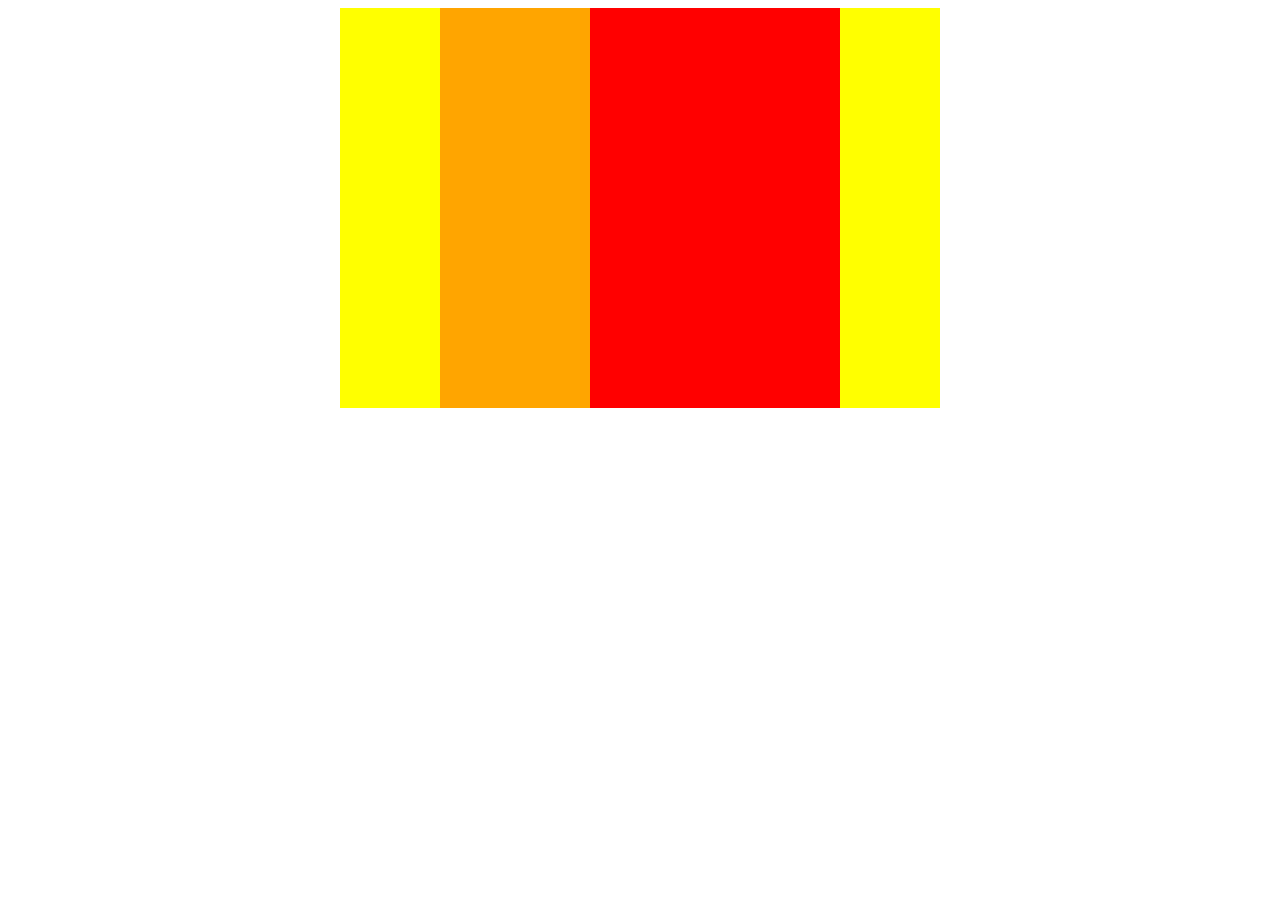
<file: boxes/index.html>
<!DOCTYPE html>
<html lang="ja">
  <head>
    <meta charset="UTF-8">
    <title>boxes</title>
    <link rel="stylesheet" href="style.css">
  </head>

  <body>
  <div class="boxes">
    <div class="box1"></div>
    <div class="box2"></div>
  </div>
  </body>
</html>
</file>
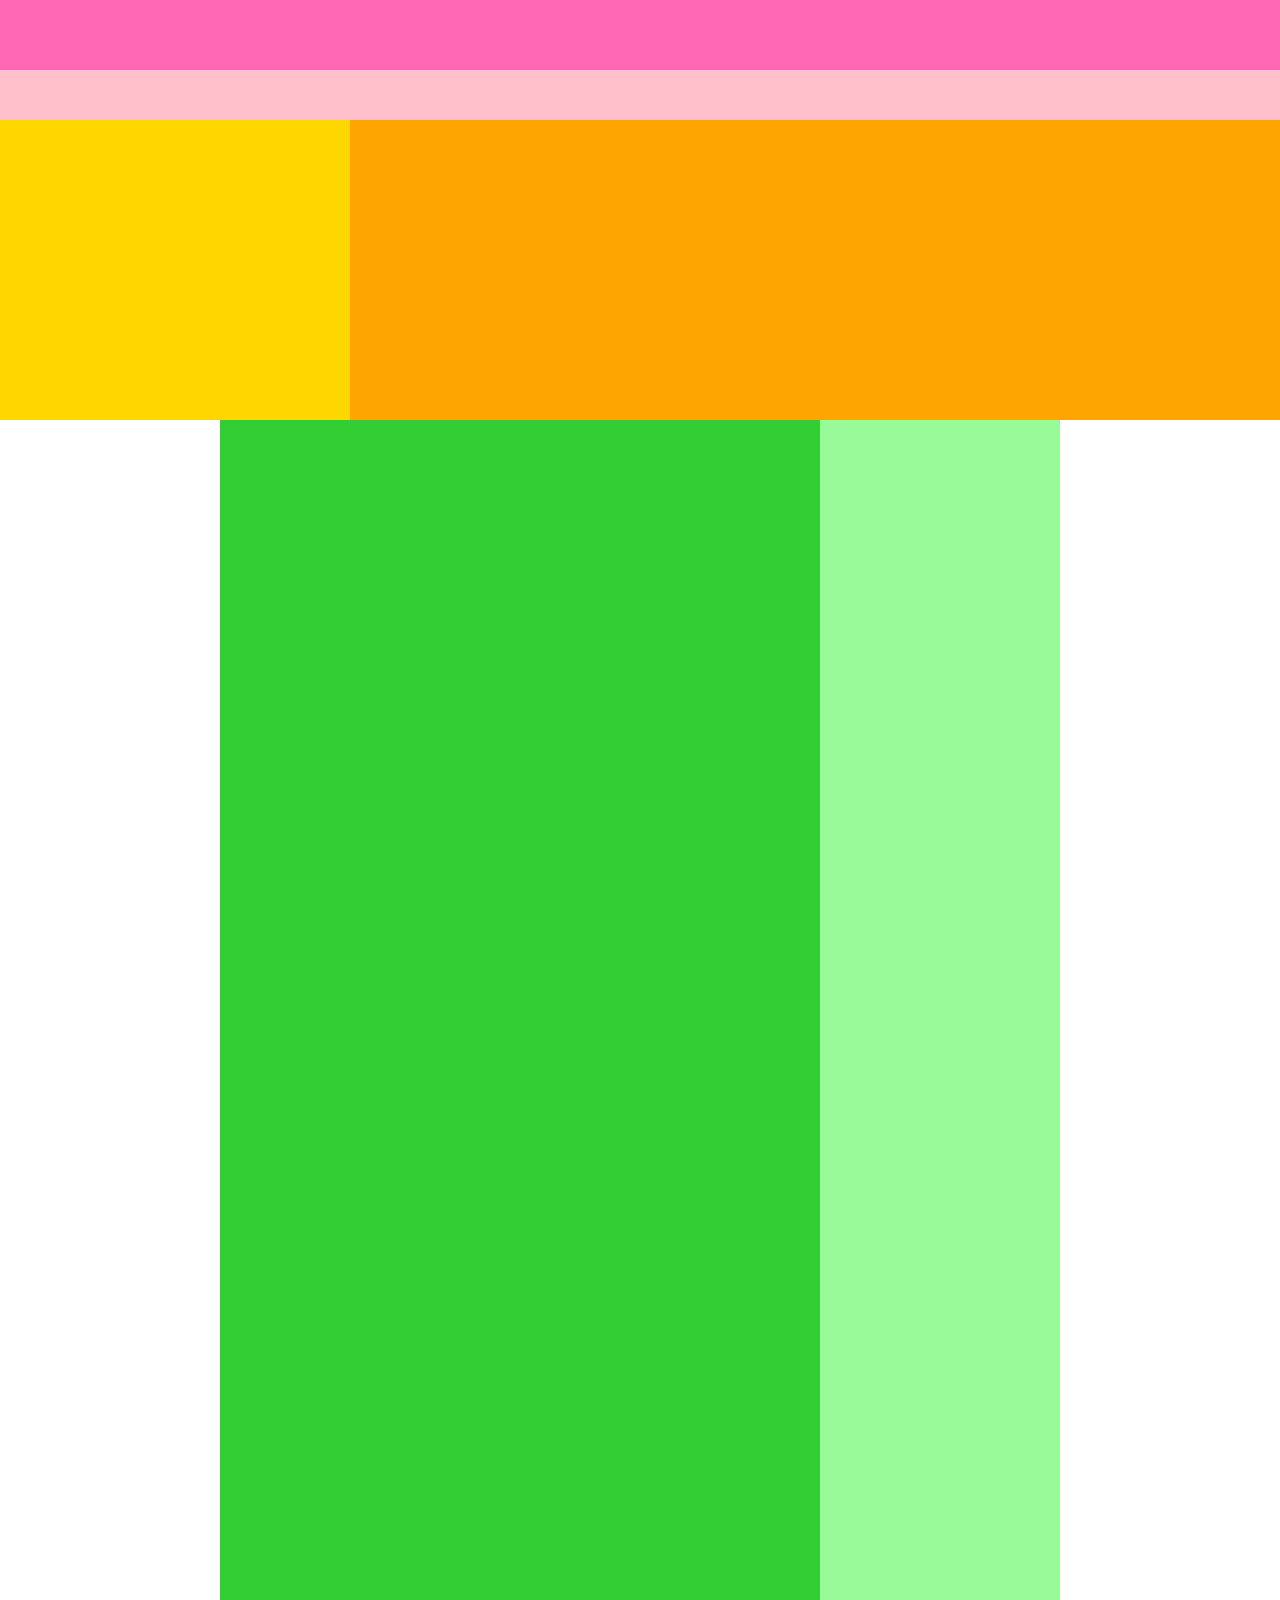
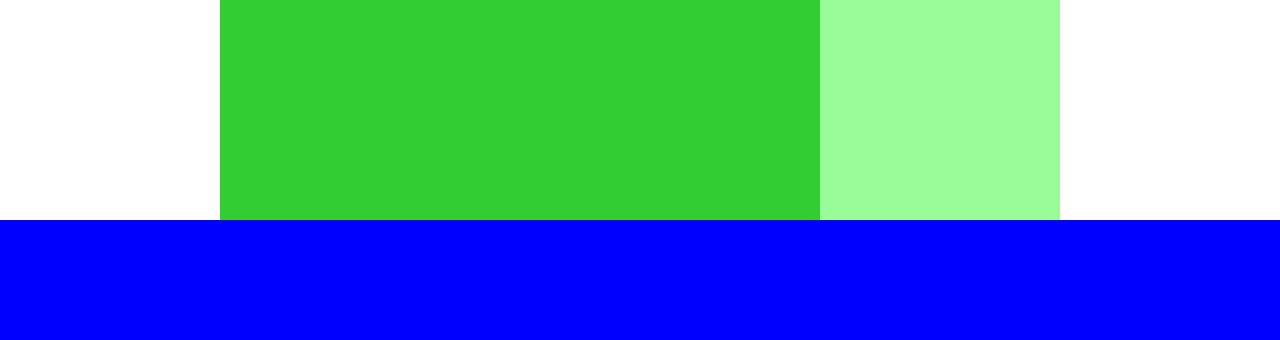
<file: caravan/index.html>
<!DOCTYPE html>
<html lang="ja">
  <head>
    <meta charset="UTF-8" />
    <link rel="stylesheet" href="style.css" />
    <title>CARAVAN</title>
  </head>

  <body>
    <!-- header用 -->
    <div class="header">
      <div class="header-top"></div>
      <div class="header-bottom"></div>
    </div>
    
    <!-- main-visual用 -->
    <div class="main-visual">
      <div class="main-visual-content"></div>
    </div>

    <!-- main用 -->
    <div class="main">
      <div class="blog"></div>
      <div class="sidebar"></div>
    </div>
    
    <!-- footer用 -->
    <div class="footer"></div>
  </body>
</html>
</file>
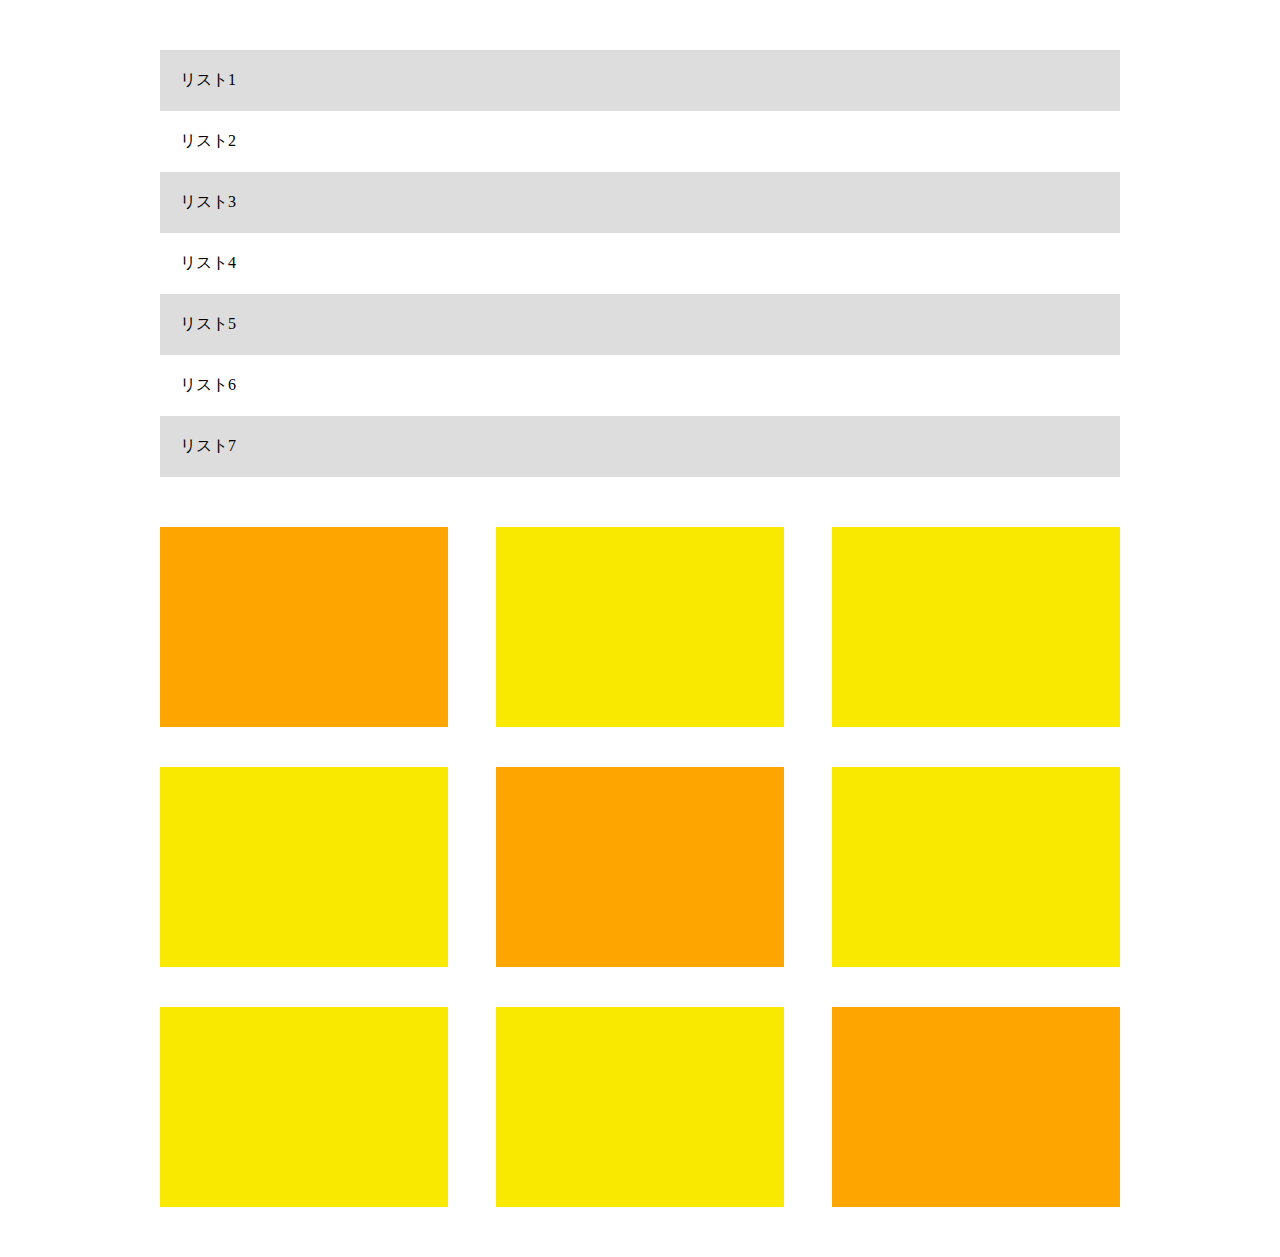
<file: Class/index.html>
<!DOCTYPE html>
<html lang="ja">
  <head>
    <meta charset="UTF-8">
    <link rel="stylesheet" href="style.css">
    <title>1-8</title>
  </head>

  <body>
    <main>
      <ul class="main-list">
        <li class="list">リスト1</li>
        <li class="list">リスト2</li>
        <li class="list">リスト3</li>
        <li class="list">リスト4</li>
        <li class="list">リスト5</li>
        <li class="list">リスト6</li>
        <li class="list">リスト7</li>
      </ul>
      <div class="box-list">
        <div class="box"></div>
        <div class="box"></div>
        <div class="box"></div>
        <div class="box"></div>
        <div class="box"></div>
        <div class="box"></div>
        <div class="box"></div>
        <div class="box"></div>
        <div class="box"></div>
      </div>
    </main>
  </body>
</html>
</file>
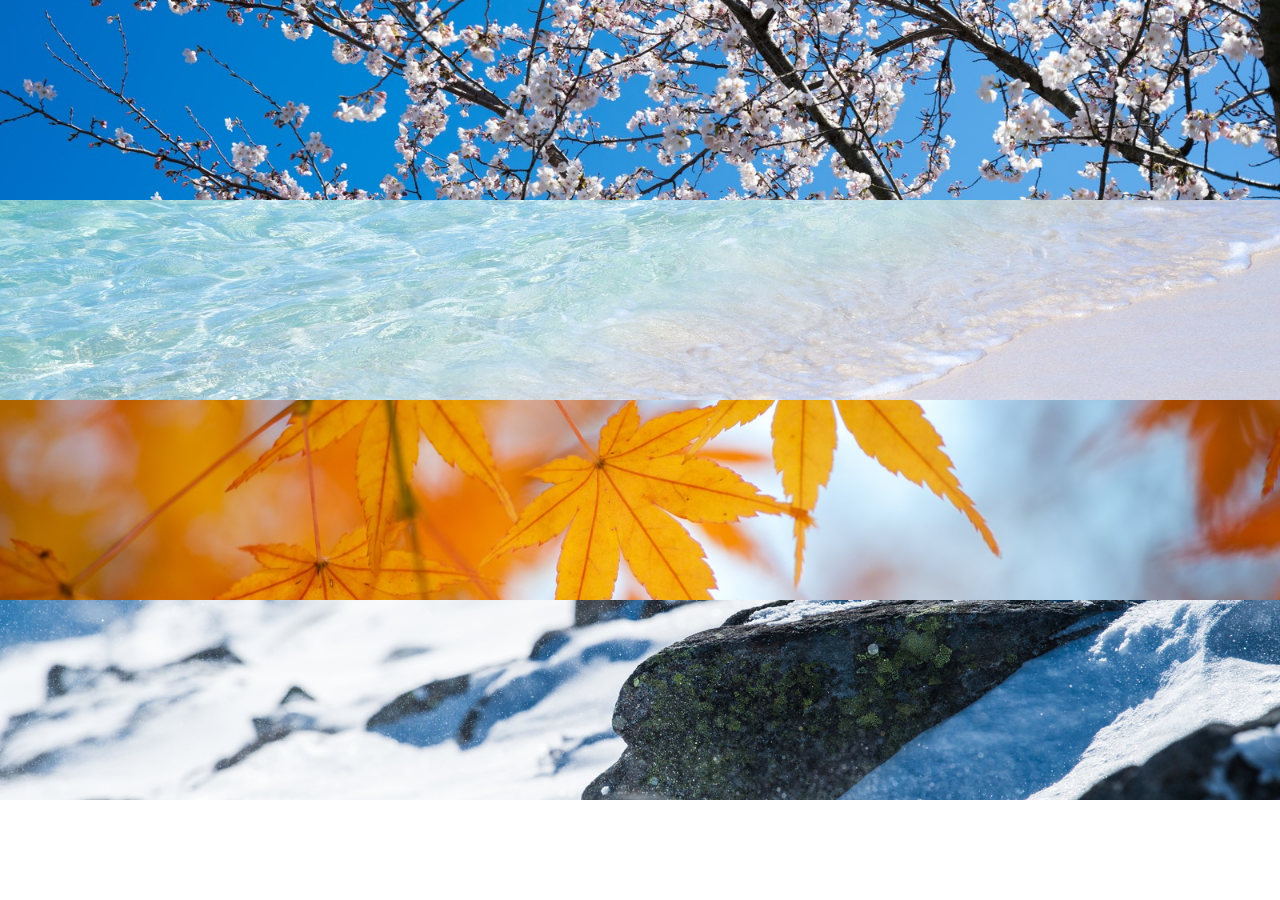
<file: Image/index.html>
<!DOCTYPE html>
<html lang="ja">
  <head>
    <meta charset="UTF-8">
    <title>1-6</title>
    <link rel="stylesheet" href="style.css">
  </head>

  <body>
    <div class="image1"></div>

    <div class="image2"></div>

    <div class="image3"></div>

    <div class="image4"></div>
  </body>
</html>
</file>
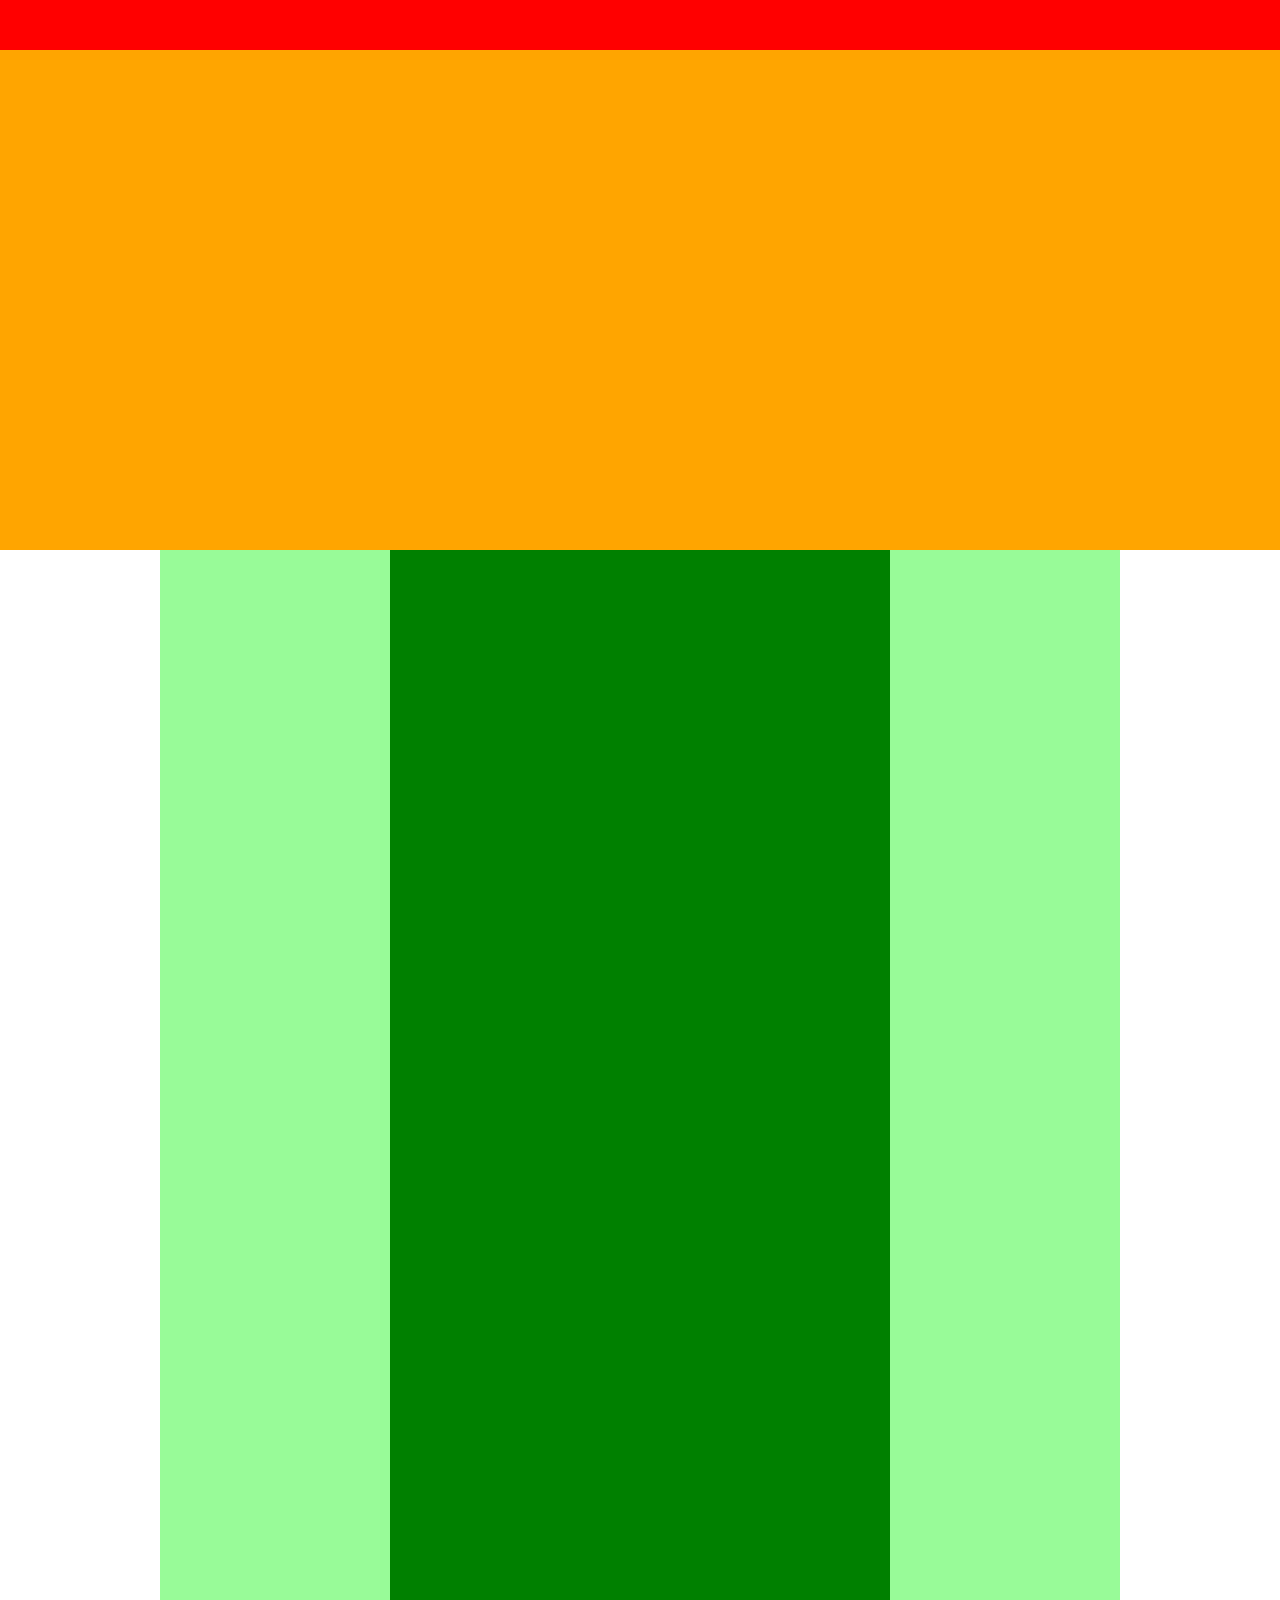
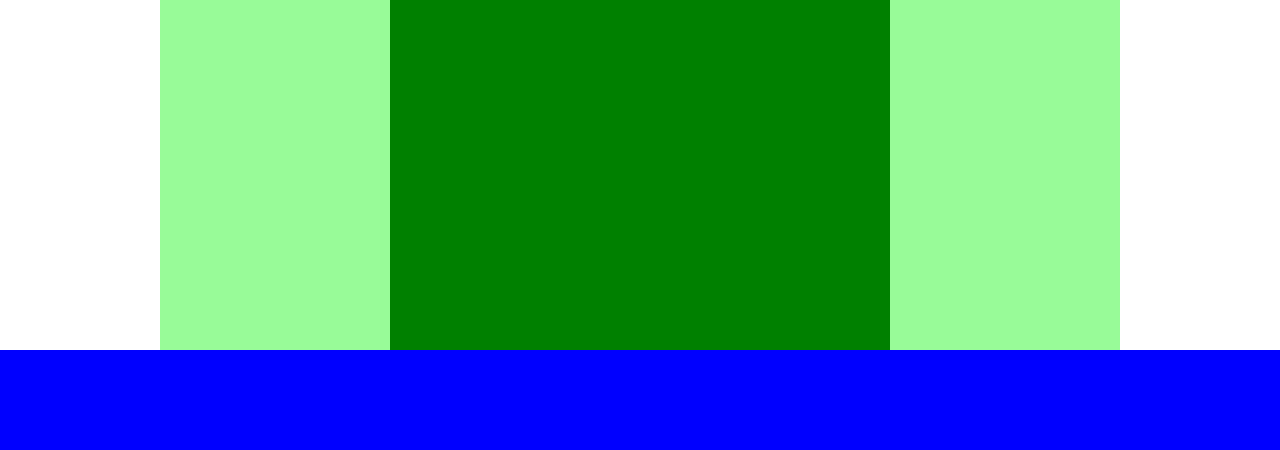
<file: Margin/index.html>
<!DOCTYPE html>
<html lang="ja">
  <head>
    <meta charset="UTF-8">
    <link rel="stylesheet" href="style.css">
    <title>Margin</title>
  </head>
  
  <body>
    <!-- header用 -->
    <div class="header"></div>

    <!-- main-visual用 -->
    <div class="main-visual"></div>

    <!-- main用 -->
    <div class="main">
      <div class="box1"></div>
      <div class="box2"></div>
      <div class="box3"></div>
    </div>

    <!-- footer用 -->
    <div class="footer"></div>
  </body>
</html>
</file>
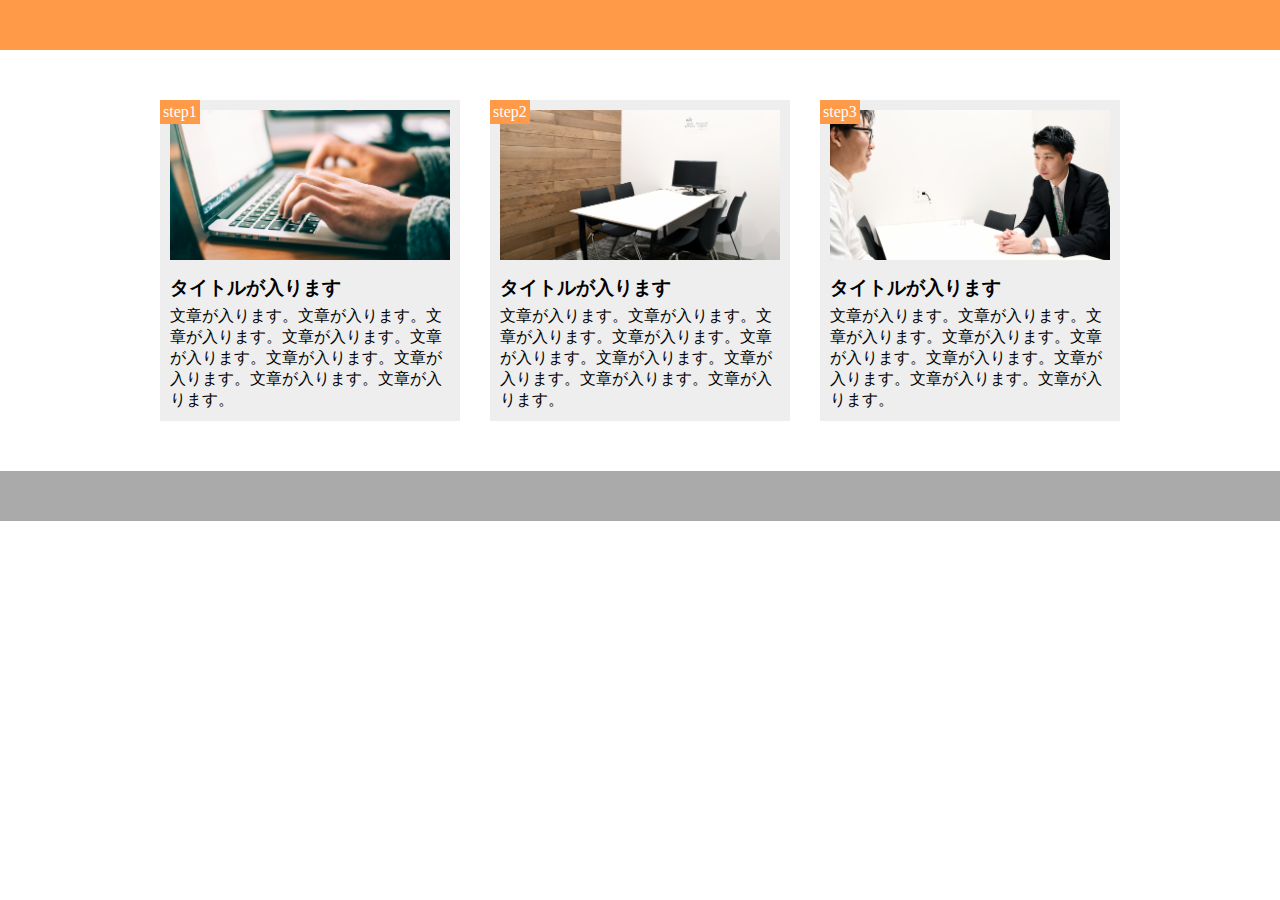
<file: Position/index.html>
<!DOCTYPE html>
<html lang="ja">
  <head>
    <meta charset="UTF-8">
    <link rel="stylesheet" href="style.css">
    <title>1-9</title>
  </head>

  <body>
    <header></header>
    <main>
      <div class="main-box">
        <div class="img1"></div>
        <div class="step">step1</div>
          <h3 class="title">タイトルが入ります</h3>
          <p class="text">
            文章が入ります。文章が入ります。文章が入ります。文章が入ります。文章が入ります。文章が入ります。文章が入ります。文章が入ります。文章が入ります。
          </p>
      </div>
      <div class="main-box">
        <div class="img2"></div>
        <div class="step">step2</div>
          <h3 class="title">タイトルが入ります</h3>
          <p class="text">
            文章が入ります。文章が入ります。文章が入ります。文章が入ります。文章が入ります。文章が入ります。文章が入ります。文章が入ります。文章が入ります。
          </p>
      </div>
      <div class="main-box">
        <div class="img3"></div>
        <div class="step">step3</div>
          <h3 class="title">タイトルが入ります</h3>
          <p class="text">
            文章が入ります。文章が入ります。文章が入ります。文章が入ります。文章が入ります。文章が入ります。文章が入ります。文章が入ります。文章が入ります。
          </p>
      </div>
    </main>

    <footer></footer>
  </body>
</html>
</file>
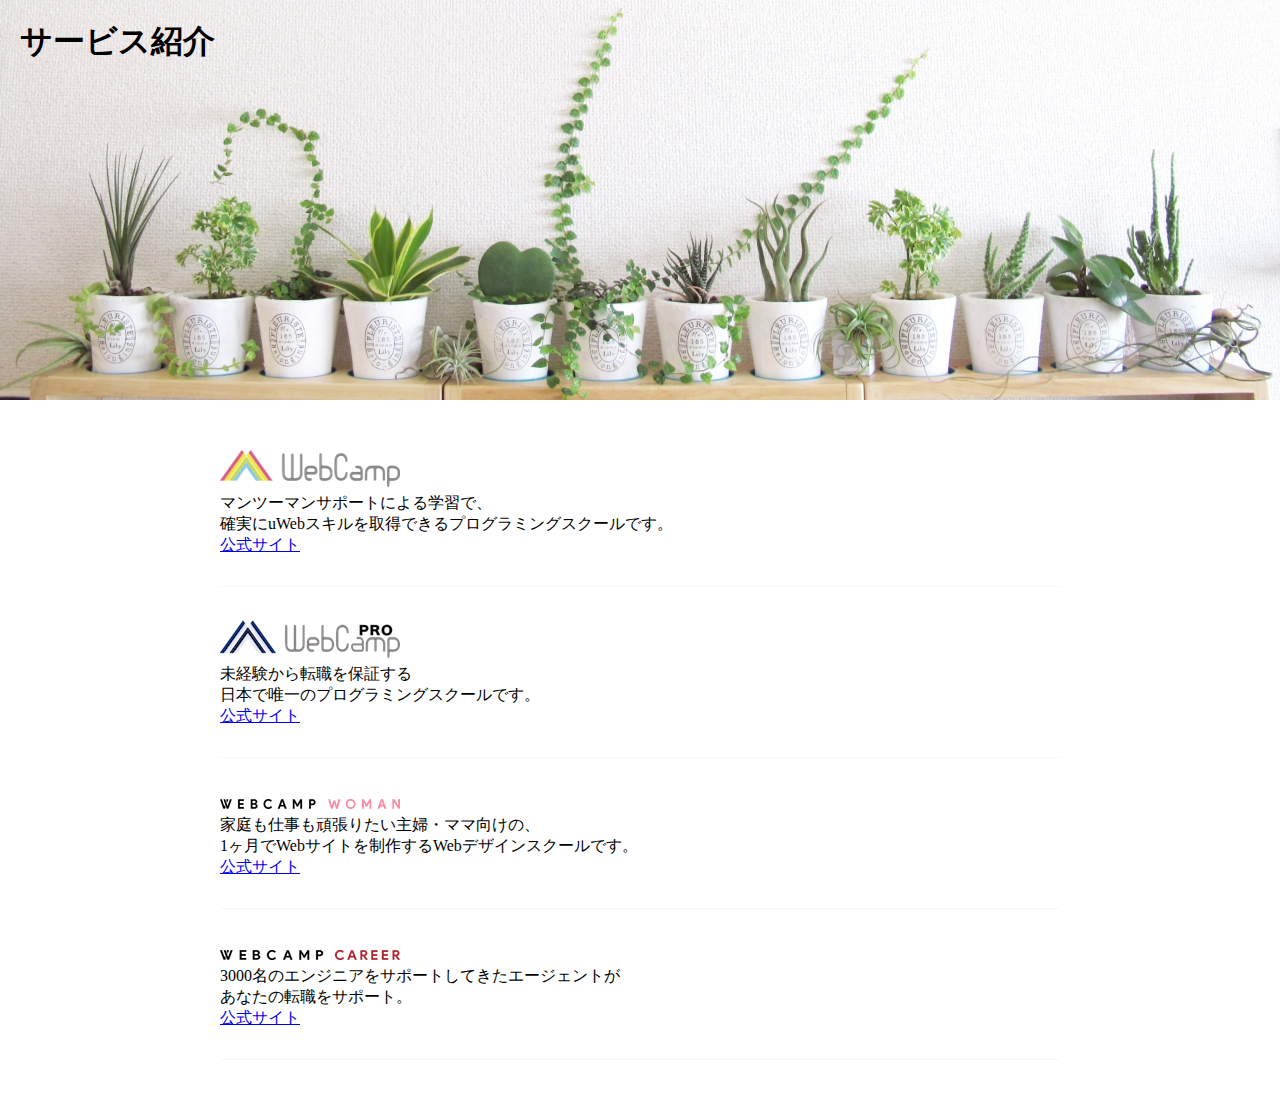
<file: Section/index.html>
<!DOCTYPE html>
<html lang="ja">
  <head>
    <meta charset="UTF-8">
    <title>1-7</title>
    <link rel="stylesheet" href="style.css">
  </head>

  <body>
    <section class="main-image">
      <h1 class="main-text">サービス紹介</h1>
    </section>
    <main>
    <section class="main-box1">
      <h2><img src="img/wc-logo.png" alt="ロゴ"></h2>
      <p>
        マンツーマンサポートによる学習で、<br>
        確実にuWebスキルを取得できるプログラミングスクールです。
        </p>
        <a href="index.html">公式サイト</a>
    </section>
    
    <section class="main-box2">
      <h2><img src="img/wcp-logo.png" alt="ロゴ"></h2>
      <p>
        未経験から転職を保証する<br>
        日本で唯一のプログラミングスクールです。
      </p>
      <a href="index.html">公式サイト</a>
    </section>
    <section class="main-box3">
      <h2><img src="img/wcw-logo.png" alt="ロゴ"></h2>
      <p>
        家庭も仕事も頑張りたい主婦・ママ向けの、<br>
        1ヶ月でWebサイトを制作するWebデザインスクールです。
      </p>
      <a href="index.html">公式サイト</a>
    </section>
    <section class="main-box4">
      <h2><img src="img/wcc-logo.png" alt="ロゴ"></h2>
      <p>
        3000名のエンジニアをサポートしてきたエージェントが<br>
        あなたの転職をサポート。
      </p>
      <a href="index.html">公式サイト</a>
    </section>
    </main>
  </body>
</html>
</file>
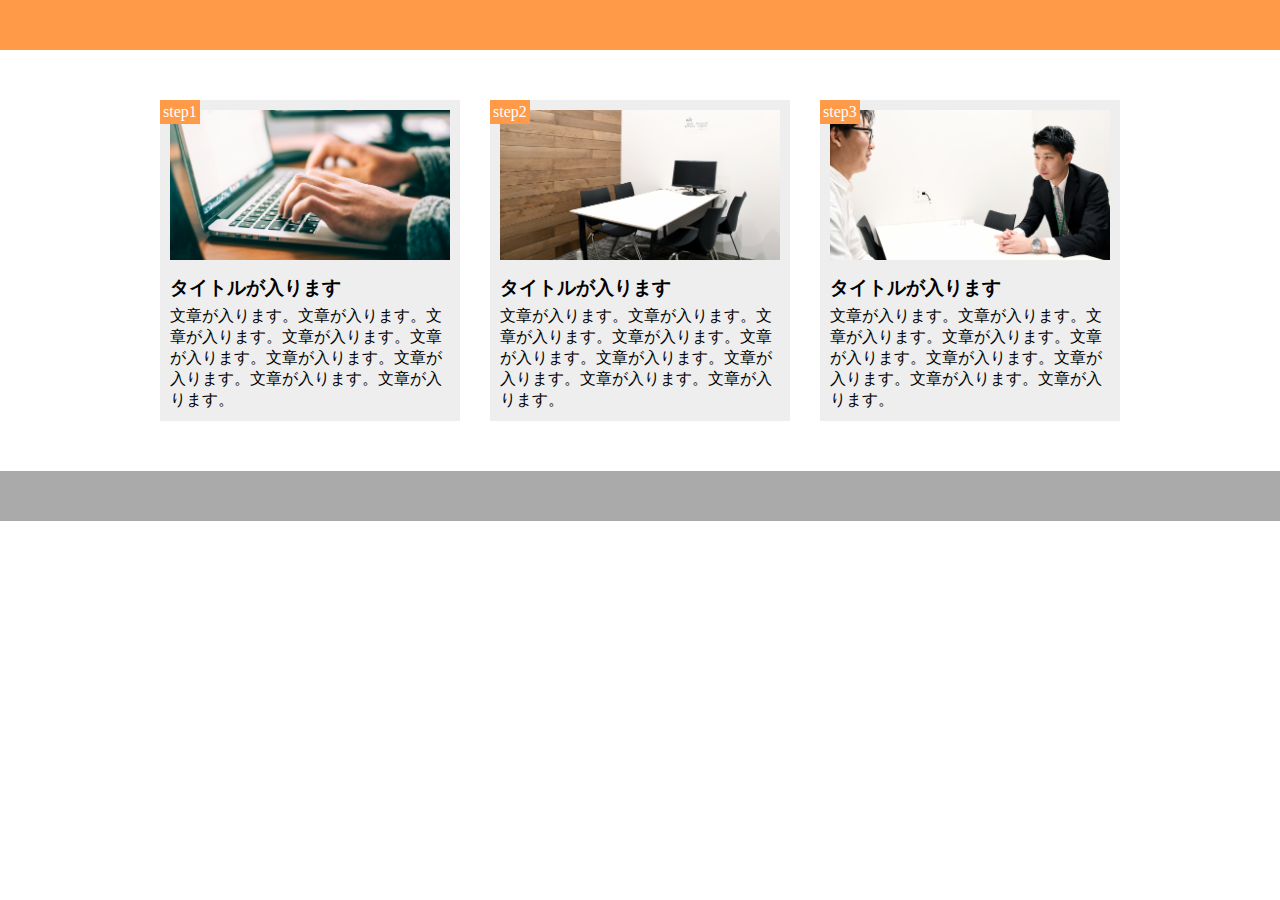
<file: Viewport/index.html>
<!DOCTYPE html>
<html lang="ja">
  <head>
    <meta charset="UTF-8">
    <meta name="viewport" content="width=device-width,initial-scale=1.0">
    <link rel="stylesheet" href="style.css">
    <title>10章課題</title>
  </head>

  <body>
    <header></header>
    <main>
      <div class="main-box">
        <div class="img1"></div>
        <div class="step">step1</div>
          <h3 class="title">タイトルが入ります</h3>
          <p class="text">
            文章が入ります。文章が入ります。文章が入ります。文章が入ります。文章が入ります。文章が入ります。文章が入ります。文章が入ります。文章が入ります。
          </p>
      </div>
      <div class="main-box">
        <div class="img2"></div>
        <div class="step">step2</div>
          <h3 class="title">タイトルが入ります</h3>
          <p class="text">
            文章が入ります。文章が入ります。文章が入ります。文章が入ります。文章が入ります。文章が入ります。文章が入ります。文章が入ります。文章が入ります。
          </p>
      </div>
      <div class="main-box">
        <div class="img3"></div>
        <div class="step">step3</div>
          <h3 class="title">タイトルが入ります</h3>
          <p class="text">
            文章が入ります。文章が入ります。文章が入ります。文章が入ります。文章が入ります。文章が入ります。文章が入ります。文章が入ります。文章が入ります。
          </p>
      </div>
    </main>

    <footer></footer>
  </body>
</html>
</file>
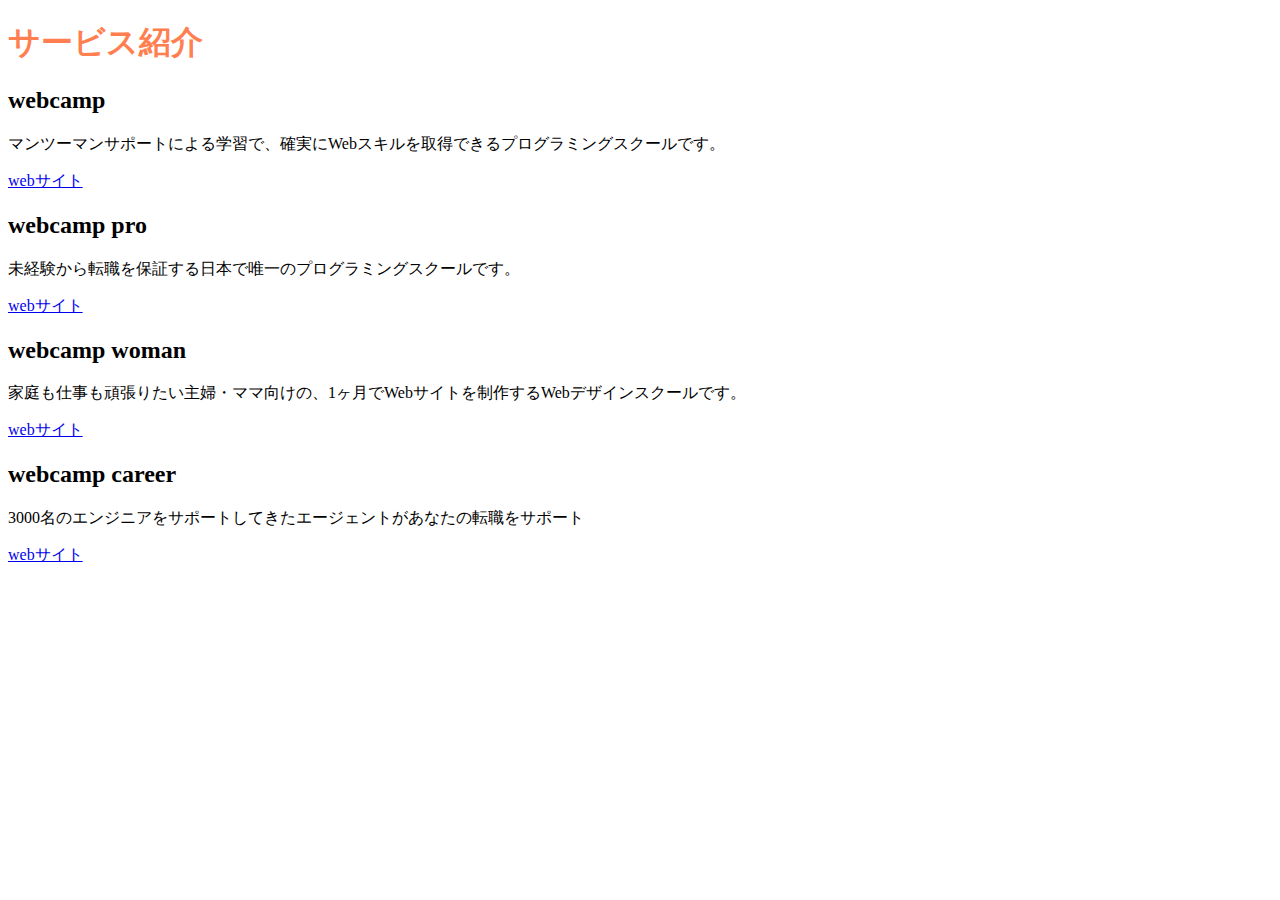
<file: sample.html>
<!DOCTYPE HTML>
<html lang="ja">
  <head>
    <meta charset="UTF-8" />
    <title>初めてのHTML</title>
    <link rel="stylesheet" href="style1.css">
  </head>

  <body>
    <div class="part1">
      <h1>サービス紹介</h1>
      <h2>webcamp</h2>
      <p>マンツーマンサポートによる学習で、確実にWebスキルを取得できるプログラミングスクールです。</p>
      <a href="https://web-camp.io/">webサイト</a>
    </div>
    <div class="part2">
      <h2>webcamp pro</h2>
      <p>未経験から転職を保証する日本で唯一のプログラミングスクールです。</p>
      <a href="https://web-camp.io/">webサイト</a>
    </div>
    <div class="part3">
      <h2>webcamp woman</h2>
      <p>家庭も仕事も頑張りたい主婦・ママ向けの、1ヶ月でWebサイトを制作するWebデザインスクールです。</p>
      <a href="https://web-camp.io/">webサイト</a>
    </div>
    <div class="part4">
      <h2>webcamp career</h2>
      <p>3000名のエンジニアをサポートしてきたエージェントがあなたの転職をサポート</p>
      <a href="https://web-camp.io/">webサイト</a>
    </div>
  </body>
</html>
</file>
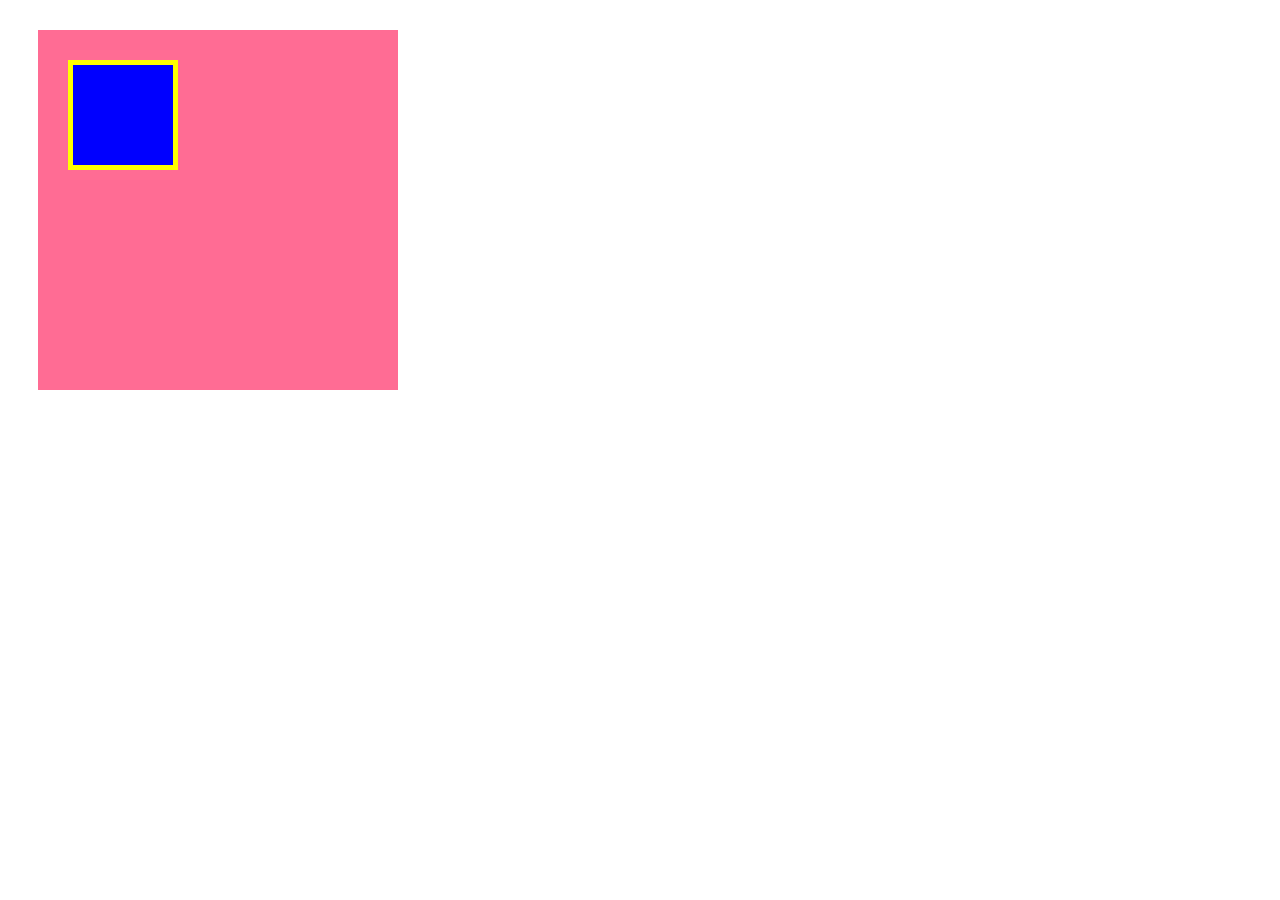
<file: box/box.html>
<!DOCTYPE html>
<html lang="ja">
  <head>
    <meta charset="UTF-8" />
    <!-- CSSファイルの読み込み -->
    <link rel="stylesheet" href="box.css" />
    <title>BOX</title>
  </head>

  <body>
    <!-- box1用のdiv -->
    <div class="box1">
      <div class="box2"></div>
    </div>
  </body>
</html>
</file>
<file: boxes/style.css>
.boxes{
  width: 600px;
  background-color: yellow;
  display: flex;
  justify-content: center;
  margin: 0 auto;
}
.box1{
  width: 150px;
  height: 400px;
  background-color: orange;
}
.box2{
  width: 250px;
  height: 400px;
  background-color: red;
}
</file>
<file: caravan/style.css>
* {
  margin: 0;
  padding: 0;
  box-sizing: border-box;
}
.header{
  width: 100%;
  height: 120px;
  background-color: red;
}
.header-top{
  width: 100%;
  height: 70px;
  background-color: hotpink;
}
.header-bottom{
  width: 100%;
  height: 50px;
  background-color: pink;
}
.main-visual{
  width: 100%;
  height: 300px;
  background-color: orange;
}
.main-visual-content{
  width: 350px;
  height: 300px;
  background-color: gold;
}
.main{
  width: 840px;
  /* background-color,heightの指定を解除 */

  display: flex;
  justify-content: center;
  margin: 0 auto;
}
.blog{
  width: 600px;
  height: 1400px;
  background-color: limegreen;
}
.sidebar{
  width: 240px;
  height: 1400px;
  background-color: palegreen;
}
.footer{
  width: 100%;
  height: 120px;
  background-color: blue;
}
</file>
<file: Class/style.css>
*{
  margin: 0;
  padding: 0;
  box-sizing: border-box
}
main{
  width: 960px;
  margin: 50px auto;
}
.main-list{
  margin-bottom: 50px;
}
.list{
  padding: 20px;
  list-style: none;
}
.list:nth-child(odd){
  background-color: #dddddd;
}
.box-list{
  display: flex;
  flex-wrap: wrap;
}
.box{
  background-color: #f9e900;
  width: 30%;
  height: 200px;
  margin-right: 5%;
  margin-bottom: 40px;
}
.box:first-child,
.box:nth-child(5),
.box:last-child{
  background-color: orange;
}
.box:nth-child(3n) {
  margin-right: 0;
}

.box:nth-last-child(-n + 3) {
  margin-bottom: 0;
}
</file>
<file: Image/style.css>
*{
  margin: 0;
  padding: 0;
  box-sizing: border-box;
}
.image1{
  background-image: url(img/box1.jpg);
  background-size: cover;
  background-position: center;
  height: 200px;
}
.image2{
  background-image: url(img/box2.jpg);
  background-size: cover;
  background-position: center;
  height: 200px;
}
.image3{
  background-image: url(img/box3.jpg);
  background-size: cover;
  background-position: center;
  height: 200px;
}
.image4{
  background-image: url(img/box4.jpg);
  background-size: cover;
  background-position: center;
  height: 200px;
}
</file>
<file: Margin/style.css>
*{
  margin: 0;
  padding: 0;
  box-sizing: border-box;
}
.header{
  width: 100%;
  height: 50px;
  background-color: red;
}
.main-visual{
  width: 100%;
  height: 500px;
  background-color: orange;
}
.main{
  width: 960px;
  margin: 0 auto;
  display: flex;
  justify-content: center;
}
.box1{
  width: 230px;
  height: 1400px;
  background-color: palegreen;
}
.box2{
  width: 500px;
  height: 1400px;
  background-color: green;
}
.box3{
  width: 230px;
  height: 1400px;
  background-color: palegreen;
}
.footer{
  width: 100%;
  height: 100px;
  background-color: blue;
}
</file>
<file: Position/style.css>
*{
  margin: 0;
  padding: 0;
  box-sizing: border-box;
}
header{
  height: 50px;
  background-color: #ff9a48;
}
main{
  width: 960px;
  margin: 50px auto;
  display: flex;
}
.main-box{
  position: relative;
  width: 300px;
  margin-right: 30px;
  padding: 10px;
  background-color: #eeeeee;
}
.img1{
  height: 150px;
  background-image: url(img/flow01.png);
  background-position: bottom;
  background-size: cover;
}
.step{
  position: absolute;
  padding: 3px;
  top: 0;
  left: 0;
  background-color: #ff9a48;
  color: #fff;
}
.title{
  margin-top: 15px;
  margin-bottom: 5px;
}
.img2{
  height: 150px;
  background-image: url(img/flow02.png);
  background-position: bottom;
  background-size: cover;
}
.img3{
  height: 150px;
  background-image: url(img/flow03.png);
  background-position: bottom;
  background-size: cover;
}
.main-box:last-child{
  margin-right: 0;
}
footer{
  height: 50px;
  background-color: #aaaaaa;
}
</file>
<file: Section/style.css>
*{
  margin: 0;
  padding: 0;
  box-sizing: border-box;
}
.main-image{
  background-image: url(img/mv.jpg);
  background-size: cover;
  background-position: bottom;
  width: 100%;
  height: 400px;
}
.main-text{
  padding: 20px;
}
main{
  width: 840px;
  margin: 50px auto;
}
.main-box1{
  margin-bottom: 30px;
  padding-bottom: 30px;
  border-bottom: 1px solid #f7f7f7;
}
.main-box2{
  margin-bottom: 30px;
  padding-bottom: 30px;
  border-bottom: 1px solid #f7f7f7;
}
.main-box3{
  margin-bottom: 30px;
  padding-bottom: 30px;
  border-bottom: 1px solid #f7f7f7;
}
.main-box4{
  margin-bottom: 50px;
  padding-bottom: 30px;
  border-bottom: 1px solid #f7f7f7
}
</file>
<file: Viewport/style.css>
*{
  margin: 0;
  padding: 0;
  box-sizing: border-box;
}
header{
  height: 50px;
  background-color: #ff9a48;
}
main{
  width: 960px;
  margin: 50px auto;
  display: flex;
}
.main-box{
  position: relative;
  width: 300px;
  margin-right: 30px;
  padding: 10px;
  background-color: #eeeeee;
}
.img1{
  height: 150px;
  background-image: url(img/flow01.png);
  background-position: bottom;
  background-size: cover;
}
.step{
  position: absolute;
  padding: 3px;
  top: 0;
  left: 0;
  background-color: #ff9a48;
  color: #fff;
}
.title{
  margin-top: 15px;
  margin-bottom: 5px;
}
.img2{
  height: 150px;
  background-image: url(img/flow02.png);
  background-position: bottom;
  background-size: cover;
}
.img3{
  height: 150px;
  background-image: url(img/flow03.png);
  background-position: bottom;
  background-size: cover;
}
.main-box:last-child{
  margin-right: 0;
}
footer{
  height: 50px;
  background-color: #aaaaaa;
}
@media screen and (max-width:768px){
  header{
    width: 100%;
  }
  main{
    display: block;
    width: 100%;
  }
  .main-box{
    width: 90%;
    margin: 0 5% 20px;
  }
  .main-box:last-child{
    margin-bottom: 0;
  }
}
</file>
<file: style1.css>
.part1 h1{
  color: coral;
}
</file>
<file: box/box.css>
.box1{
  width: 300px;
  height: 300px;
  background-color: #ff6c94;
  margin: 30px;
  padding: 30px;
}
.box2{
  width: 100px;
  height: 100px;
  background-color: blue;
  border: 5px solid yellow;
}
</file>
